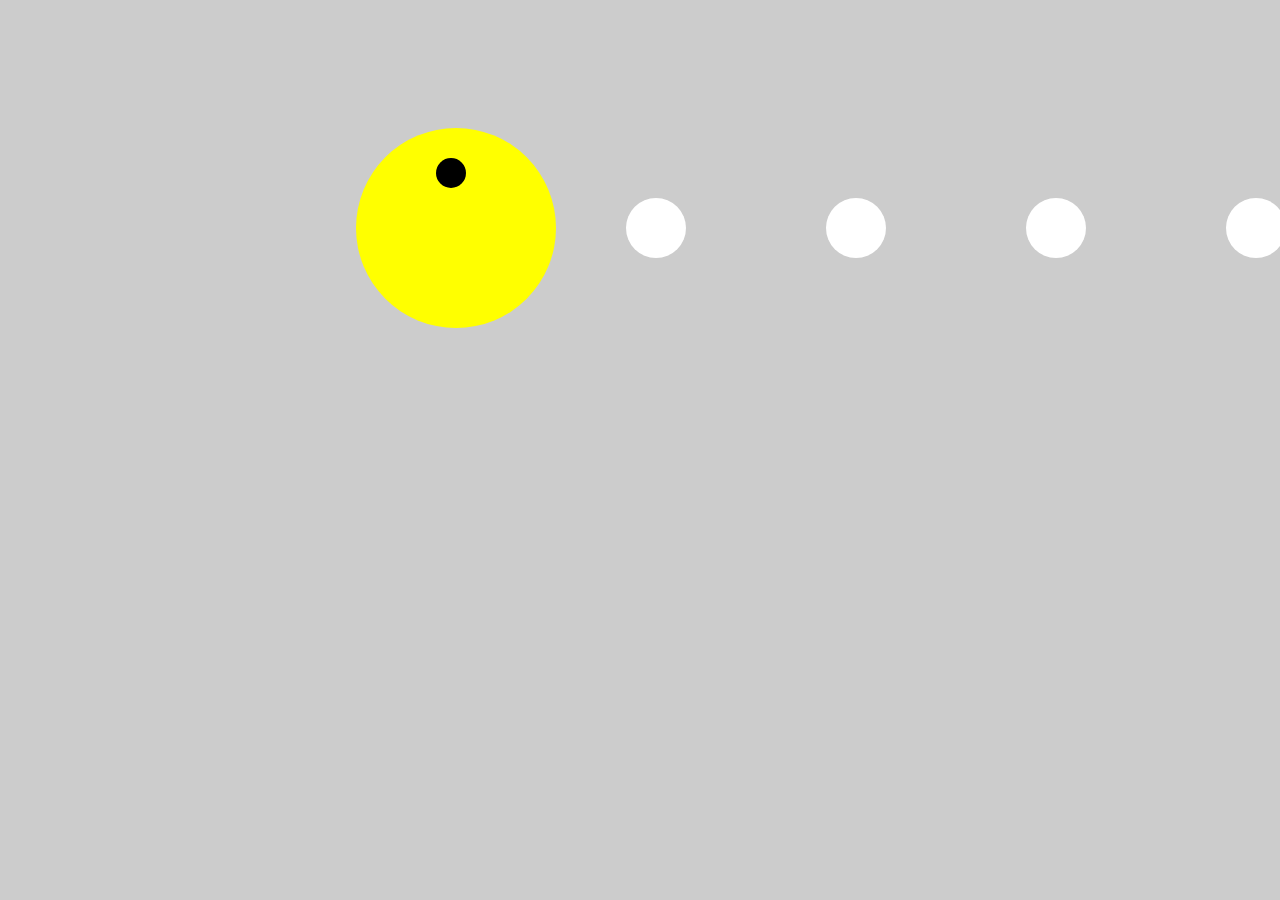
<file: index.html>
<!doctype html>
<html lang="en">
<head>
    <meta charset="UTF-8">
    <meta name="viewport"
          content="width=device-width, user-scalable=no, initial-scale=1.0, maximum-scale=1.0, minimum-scale=1.0">
    <meta http-equiv="X-UA-Compatible" content="ie=edge">
    <title>Document</title>
    <style>
        body,html{
            padding: 0;
            margin: 0;
            background: #ccc;
        }
        .box{
            width: 200px;
            height: 200px;
            border-radius: 50%;
            /*background: greenyellow;*/
            margin-left: 20%;
            margin-top: 10%;
            box-shadow: 300px 0px 0px -70px white, 500px 0px 0px -70px white,700px 0px 0px -70px white,900px 0px 0px -70px white;
            animation:an3 1.5s linear infinite;
            position: relative;
        }
        .pp{
            position: absolute;
            top: 30px;
            left: 180px;
            width: 30px;
            height: 30px;
            background: black;
            border-radius: 50%;
        }
        .box::before{
            content: " ";
            display: block;
            margin-left: 100px;
            width: 200px;
            height: 100px;
            background: yellow;
            border-radius: 100px 100px 0 0;
            animation:an2 1s infinite;
        }
        .box::after{
            content: "";
            margin-left: 100px;
            display: block;
            width: 200px;
            height: 100px;
            background: yellow;
            border-radius: 0 0 100px 100px;
            animation:an1 1s infinite;
        }
        @keyframes an1 {
            0%   {
                transform:rotateZ(0deg);}
            25%  {
                transform:rotateZ(16deg);}
            50%  {
                transform:rotateZ(32deg);}
            75%  {
                transform:rotateZ(16deg);}
            100% {
                transform:rotateZ(0deg);
            }

        }
        @keyframes an2 {
            0%   {
                transform:rotateZ(0deg);}
            25%  {
                transform:rotateZ(-16deg);}
            50%  {
                transform:rotateZ(-32deg);}
            75%  {
                transform:rotateZ(-16deg);}
            100% {
                transform:rotateZ(0deg);
            }

        }
        @keyframes an3{
            0%   {
                box-shadow: 300px 0px 0px -70px white ,500px 0px 0px -70px white,700px 0px 0px -70px white,900px 0px 0px -70px white;
            }
            100%  {
                box-shadow: 0px 0px 0px -70px white ,200px 0px 0px -70px white,500px 0px 0px -70px white,700px 0px 0px -70px white;
            }

        }
    </style>
</head>
<body>
<div class="box">
    <div class="pp"></div>
</div>
</body>
</html>
</file>
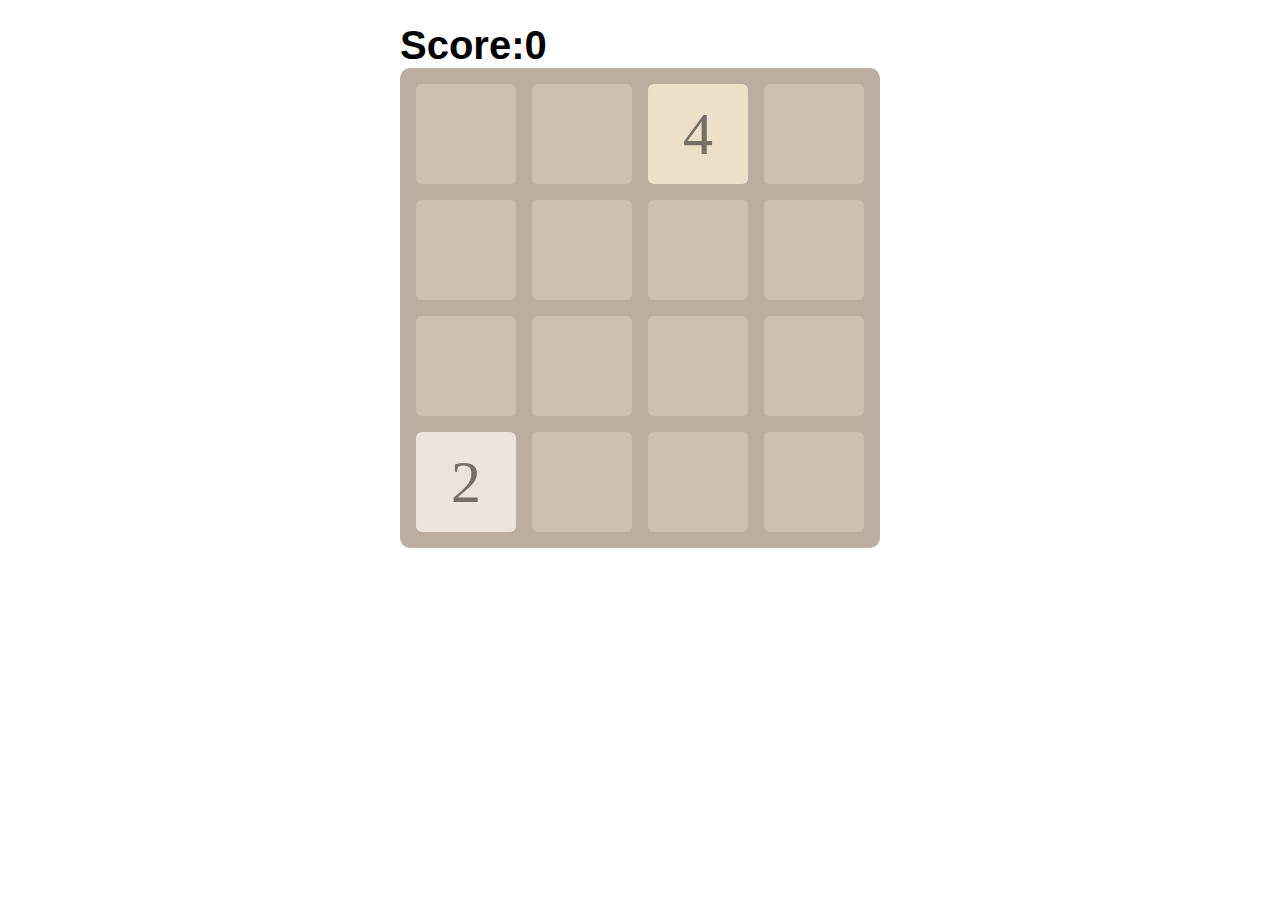
<file: index1.html>
<!doctype html>
<html>
<head>
    <meta charset="utf-8">
    <title>2048</title>
    <style type="text/css">
        #gridPanel{
            width:480px;
            height:480px;
            margin:0 auto;
            background-color:#bbada0;
            border-radius:10px;
            position:relative;
        }
        .grid,.cell{
            width:100px;
            height:100px;
            border-radius:6px;
        }
        .grid{
            float:left;
            margin:16px 0 0 16px;
            background-color:#ccc0b3;
        }
        .cell{
            text-align:center;
            line-height:100px;
            color:#776e65;
            font-size:60px;
            position:absolute;
        }
        /*每一行拥有同样的top
          每一列拥有同样的left*/
        #c00,#c01,#c02,#c03{top:16px;}
        #c00,#c10,#c20,#c30{left:16px;}
        #c10,#c11,#c12,#c13{top:132px;}
        #c01,#c11,#c21,#c31{left:132px;}
        #c20,#c21,#c22,#c23{top:248px;}
        #c02,#c12,#c22,#c32{left:248px;}
        #c30,#c31,#c32,#c33{top:364px;}
        #c03,#c13,#c23,#c33{left:364px;}
        .n2{background-color:#eee3da;}
        .n4{background-color:#ede0c8;}
        .n8{background-color:#f2b179;}
        .n16{background-color:#f59563;}
        .n32{background-color:#f67c5f;}
        .n64{background-color:#f65e3b;}
        .n128{background-color:#edcf72;}
        .n256{background-color:#edcc61;}
        .n512{background-color:#9c0;}
        .n1024{background-color:#33b5e5;}
        .n2048{background-color:#09c;}
        .n4096{background-color:#a6c;}
        .n8192{background-color:#93c;}
        .n8,.n16,.n32,.n64,.n128,.n256,.n512,.n1024,.n2048,.n4096,.n8192{color:#fff;}
        .n1024,.n2048,.n4096,.n8192{font-size:40px;}
        /*显示分数的p元素*/
        p{width:480px;margin:0 auto;font-family:Arial;font-weight:bold;font-size:40px;padding-top:15px;}
        /*game over界面样式*/
        #gameOver{width:100%;height:100%;;position:absolute;top:0px;left:0px;display:none;}
        #gameOver div{width:100%;height:100%;background-color:#555;opacity:0.5;}
        #gameOver p{position:absolute;border-radius:10px;top:200px;left:40%;width:300px;height:200px;border:1px solid #edcf72;line-height:1.6em;text-align:center;background-color:#fff;}
        .button{padding:10px;background-color:#9f8d77;border-radius:6px;color:#fff;cursor:pointer;	}
    </style>
</head>
<body>
<p>Score:<span id="score"><span></p>
<div id="gridPanel">
    <!--背景单元格-->
    <div id="g00" class="grid"></div>
    <div id="g01" class="grid"></div>
    <div id="g02" class="grid"></div>
    <div id="g03" class="grid"></div>

    <div id="g10" class="grid"></div>
    <div id="g11" class="grid"></div>
    <div id="g12" class="grid"></div>
    <div id="g13" class="grid"></div>

    <div id="g20" class="grid"></div>
    <div id="g21" class="grid"></div>
    <div id="g22" class="grid"></div>
    <div id="g23" class="grid"></div>

    <div id="g30" class="grid"></div>
    <div id="g31" class="grid"></div>
    <div id="g32" class="grid"></div>
    <div id="g33" class="grid"></div>

    <!--前景单元格-->
    <div id="c00" class="cell n2">2</div>
    <div id="c01" class="cell n4">4</div>
    <div id="c02" class="cell n8">8</div>
    <div id="c03" class="cell n16">16</div>

    <div id="c10" class="cell n32">32</div>
    <div id="c11" class="cell n64">64</div>
    <div id="c12" class="cell n128">128</div>
    <div id="c13" class="cell n256">256</div>

    <div id="c20" class="cell n512">512</div>
    <div id="c21" class="cell n1024">1024</div>
    <div id="c22" class="cell n2048">2048</div>
    <div id="c23" class="cell n4096">4096</div>

    <div id="c30" class="cell n8192">8192</div>
    <div id="c31" class="cell"></div>
    <div id="c32" class="cell"></div>
    <div id="c33" class="cell"></div>
</div>

<!--Game Over!界面-->
<div id="gameOver">
    <div><!--灰色半透明北景--></div>
    <!--前景小窗-->
    <p>Game Over!<br/>
        Score:<span id="finalScore"></span><br/>
        <a class="button" id="restart" style="font-size:30px;" onclick="game.start()">爱心 Try again!</a>
    </p>
</div>
</body>

<script>
    var game={
        data:[],//单元格中的所有数字
        score:0,
        state:1,
        RUNNING:1,
        GAME_OVER:0,
        PLAYING:2,//动画正在播放中
        start:function(){//启动游戏时调用
            this.data=[ [0,0,0,0],
                [0,0,0,0],
                [0,0,0,0],
                [0,0,0,0] ];
            //在两个随机位置生成2或4
            this.score=0;
            this.state=this.RUNNING;
            var div=document.getElementById("gameOver");
            div.style.display="none";
            this.randomNum();
            this.randomNum();
            //document.write(this.data.join("<br/>"));
            this.updateView();
        },
        isFull:function(){//判断是否已满
            /*遍历data数组，
             只要发现==0，就返回false
             如果退出循环，就返回true*/
            for(var row=0;row<4;row++){//this.data.length=4
                for(var col=0;col<4;col++){//this.data[row].length=4
                    if(this.data[row][col]==0){
                        return false;
                    }
                }
            }
            return true;
        },
        randomNum:function(){//在随机位置生成2或4
            if(this.isFull()){return;}//如果满了就不用生成
            /*循环条件：true
             随机在0到3行中生成一个行下标row
             随机在0到3列中生成一个列下标col
             如果该位置==0，随机选择2或4:如果Math.random()<0.5,选2，否则选4；放入该位置退出循环*/
            while(true){
                var row=Math.floor(Math.random()*(3-0+1)+0);
                var col=Math.floor(Math.random()*(3-0+1)+0);
                if(this.data[row][col]==0){
                    /*this.data[row][col]=Math.random()*(1-0+1)+0;
                     if(Math.random()<0.5){
                     this.data[row][col]=2;
                     }else{
                     this.data[row][col]=4;
                     }*/
                    this.data[row][col]=Math.random()<0.5?2:4;
                    break;
                }
            }
        },
        canLeft:function(){
            /*遍历每个元素（最左侧列除外），只要发现任意元素左侧数==0或者当前值==左侧值return true  如果循环正常结束，  return false*/
            for(var row=0;row<4;row++){
                for(var col=1;col<4;col++){
                    if(this.data[row][col]!=0){
                        if(this.data[row][col-1]==0||this.data[row][col]==this.data[row][col-1]){
                            return true;
                        }
                    }
                }
            }
            return false;
        },
        moveLeft:function(){//实现左移所有行
            if(this.canLeft()){//先判断能否左移
                for(var row=0;row<4;row++){
                    this.moveLeftInRow(row);
                }
                this.state=this.PLAYING;
                animation.start();
                setTimeout(function(){
                    game.state=game.RUNNING;
                    game.randomNum();
                    game.updateView();

                },animation.times*animation.interval);

            }
        },
        moveLeftInRow:function(row){//左移一行
            /*从0位置开始到2结束遍历row行中的每个元素  获得一个下一个不为0的元素的nextCol下标
             如果nextCol==-1，break；
             否则，判断合并
             如果自己==0，用下一个元素的值替换自己，将下一个元素的值设为0，让col留在原地：col--
             如果自己==下一个元素 将自己*2； 将下一个元素设为0*/
            for(var col=0;col<=2;col++){
                var nextCol=this.getNextRight(row,col);
                if(nextCol==-1){
                    break;
                }else{
                    if(this.data[row][col]==0){
                        this.data[row][col]=this.data[row][nextCol];
                        this.data[row][nextCol]=0;
                        animation.addTask(""+row+nextCol,""+row+col);
                        col--;

                    }else if(this.data[row][col]==this.data[row][nextCol]){
                        this.data[row][col]*=2;
                        this.score+=this.data[row][col];
                        this.data[row][nextCol]=0;
                        animation.addTask(""+row+nextCol,""+row+col);
                    }
                }
            }
        },
        getNextRight:function(row,col){//获得当前行中，指定位置右侧第一个不为0的数，返回下一个为0的数的位置
            /*遍历当前位置右侧每个元素	只要返现！=0的，就返回其位置下标nextCol 退出循环，返回-1*/
            for(var i=col+1;i<4;i++){
                if(this.data[row][i]!=0){
                    return i;
                }
            }
            return -1;
        },
        canRight:function(){//判断能否右移
            for(var row=0;row<4;row++){
                for(var col=2;col>=0;col--){
                    if(this.data[row][col]!=0){
                        if(this.data[row][col+1]==0||this.data[row][col]==this.data[row][col+1]){
                            return true;
                        }
                    }
                }
            }return false;
        },
        moveRight:function(){//向右移动所有行
            if(this.canRight()){
                for(var row=0;row<4;row++){
                    this.moveRightInRow(row);
                }
                this.state=this.PLAYING;
                animation.start();
                setTimeout(function(){
                    game.state=game.RUNNING;
                    game.randomNum();
                    game.updateView();

                },animation.times*animation.interval);
            }
        },
        moveRightInRow:function(row){//右移当前行
            /*从右向左遍历检查，（最左边元素除外）*/
            for(var col=3;col>0;col--){
                var nextCol=this.getNextLeft(row,col);
                if(nextCol==-1){
                    break;
                }else{if(this.data[row][col]==0){
                    this.data[row][col]=this.data[row][nextCol];
                    this.data[row][nextCol]=0;
                    animation.addTask(""+row+nextCol,""+row+col);
                    col++;
                }else if(this.data[row][col]==this.data[row][nextCol]){
                    this.data[row][col]*=2;
                    this.score+=this.data[row][col];
                    this.data[row][nextCol]=0;
                    animation.addTask(""+row+nextCol,""+row+col);
                }
                }
            }
        },
        getNextLeft:function(row,col){
            /*从当前位置向左，找下一个不为0的数*/
            for(var i=col-1;i>=0;i--){
                if(this.data[row][i]!=0){
                    return i;
                }
            }
            return -1;
        },
        canUp:function(){
            for(var row=1;row<4;row++){
                for(var col=0;col<4;col++){
                    if(this.data[row][col]!=0){
                        if(this.data[row-1][col]==0||this.data[row][col]==this.data[row-1][col]){
                            return true;
                        }
                    }
                }
            }
            return false;
        },
        moveUp:function(){
            if(this.canUp()){//先判断能否左移
                for(var col=0;col<4;col++){
                    this.moveUpInCol(col);
                }
                this.state=this.PLAYING;
                animation.start();
                setTimeout(function(){
                    game.state=game.RUNNING;
                    game.randomNum();
                    game.updateView();

                },animation.times*animation.interval);
            }
        },
        moveUpInCol:function(col){
            for(var row=0;row<3;row++){
                var nextRow=this.getNextDown(row,col);
                if(nextRow==-1){
                    break;
                }else{
                    if(this.data[row][col]==0){
                        this.data[row][col]=this.data[nextRow][col];
                        this.data[nextRow][col]=0;
                        animation.addTask(""+nextRow+col,""+row+col);
                        row--;
                    }else if(this.data[row][col]==this.data[nextRow][col]){
                        this.data[row][col]*=2;
                        this.score+=this.data[row][col];
                        this.data[nextRow][col]=0;
                        animation.addTask(""+nextRow+col,""+row+col);
                    }
                }
            }
        },
        getNextDown:function(row,col){
            for(var i=row+1;i<4;i++){
                if(this.data[i][col]!=0){
                    return i;
                }
            }
            return -1;
        },
        canDown:function(){//判断能否右移
            for(var row=0;row<3;row++){
                for(var col=0;col<4;col++){
                    if(this.data[row][col]!=0){
                        if(this.data[row+1][col]==0||this.data[row][col]==this.data[row+1][col]){
                            return true;
                        }
                    }
                }
            }
            return false;
        },
        moveDown:function(){//向右移动所有行
            if(this.canDown()){
                for(var col=0;col<4;col++){
                    this.moveDownInCol(col);
                }
                this.state=this.PLAYING;
                animation.start();
                setTimeout(function(){
                    game.state=game.RUNNING;
                    game.randomNum();
                    game.updateView();

                },animation.times*animation.interval);
            }
        },
        moveDownInCol:function(col){//右移当前行
            /*从右向左遍历检查，（最左边元素除外）*/
            for(var row=3;row>0;row--){
                var nextRow=this.getNextUp(row,col);
                if(nextRow==-1){
                    break;
                }else{
                    if(this.data[row][col]==0){
                        this.data[row][col]=this.data[nextRow][col];
                        this.data[nextRow][col]=0;
                        animation.addTask(""+nextRow+col,""+row+col);
                        row++;
                    }else if(this.data[row][col]==this.data[nextRow][col]){
                        this.data[row][col]*=2;
                        this.score+=this.data[row][col];
                        this.data[nextRow][col]=0;
                        animation.addTask(""+nextRow+col,""+row+col);
                    }
                }
            }
        },
        getNextUp:function(row,col){
            /*从当前位置向左，找下一个不为0的数*/
            for(var i=row-1;i>=0;i--){
                if(this.data[i][col]!=0){
                    return i;
                }
            }
            return -1;
        },
        /*将游戏数据整体更新到页面上*/
        updateView:function(){
            /*step1.遍历二维数组中的每个元素
             step2：找到当前元素对应的div
             拼div的id：c+row+col
             var div=document.getElementById(id)；
             step3：将当前元素的值放入div中
             如果当前值==0，就放入“”，div.innerHTML=?
             否则放入当前值
             step4：根据当前元素值修改div样式类
             div.className="类名";
             如果当前值==0，className=“cell”；
             否则className=“cell n”+当前值*/
            for(var row=0;row<4;row++){
                for(var col=0;col<4;col++){
                    var div=document.getElementById("c"+row+col);
                    /*if(this.data[row][col]==0){
                     div.innerHTML="";
                     }else{
                     div.innerHTML=this.data[row][col];
                     }*/
                    div.innerHTML=this.data[row][col]==0?"":this.data[row][col];
                    /*	if(this.data[row][col]==0){
                     div.className="cell";
                     }else{
                     div.className="cell n"+this.data[row][col];
                     }*/
                    div.className=this.data[row][col]==0?"cell":"cell n"+this.data[row][col];
                    /*将分数放入span*/
                }
            }
            /*将分数放入span*/
            var span=document.getElementById("score");
            span.innerHTML=this.score;
            /*判断游戏结束
             如果游戏结束，this.state=GAME_OVER
             显示游戏结束div
             找到gameOverdiv
             修改div的style.display*/
            if(this.isGameOver()){
                this.state=this.GAME_OVER;
                var div=document.getElementById("gameOver");
                var finalSocre=document.getElementById("finalScore");
                finalSocre.innerHTML=this.score;
                div.style.display="block";
            }
            /*if(this.state==this.RUNNING){
             var div=document.getElementById("gameOver");
             div.style.display="none";
             }*/
        },

        isGameOver:function(){//判断游戏是否结束
            /*能继续时返回false，否则返回true*/
            if(!this.isFull()){return false;}
            /*已经满了*/	/*if(this.canLeft()||this.canRight()||this.canUp()||this.canDown()){return false;}
             else{return ture;}*/
            for(var row=0;row<4;row++){
                for(var col=0;col<4;col++){
                    //if(this.data[row][col==0]){return false;}
                    if(col<3){/*检查右侧相邻*/
                        if(this.data[row][col]==this.data[row][col+1]){
                            return false;
                        }
                    }
                    if(row<3){/*检查下方相邻*/
                        if(this.data[row][col]==this.data[row+1][col]){
                            return false;
                        }
                    }
                }
            }
            return true;
        }
    }
    //当窗口加载后，调用game对象的start方法
    window.onload=function(){//事件处理函数
        game.start();
        //console.log(game.moveLeftInRow(0));
        document.onkeydown=function(){
            /*step1：先获得事件对象！
             所有事件发生时，都自动创建一个event对象
             event对象中封装了事件信息，比如：鼠标的坐标，触发事件的元素，按键的编号
             step2：获得事件对象中的按键编号
             如果是37号，就调用moveLeft
             */
            if(game.state!=game.PLAYING){
                var event=window.event||arguments[0];//||经常用于解决浏览器兼容性问题
                if(game.state==game.RUNNING){
                    if(event.keyCode==37){
                        game.moveLeft();
                    }else if(event.keyCode==39){
                        game.moveRight();
                    }
                    else if(event.keyCode==38){
                        game.moveUp();
                    }
                    else if(event.keyCode==40){
                        game.moveDown();
                    }
                }else if(event.keyCode==13){
                    game.start();
                }
            }
        }
    }
    // animation
    function Task(obj,topStep,leftStep){
        this.obj=obj;
        this.topStep=topStep;
        this.leftStep=leftStep;
    }
    /*moveStep方法将当前元素对象移动一步*/
    Task.prototype.moveStep=function(){
        var style=getComputedStyle(this.obj,null);
        var top=parseInt(style.top);
        var left=parseInt(style.left);
        this.obj.style.top=top+this.topStep+"px";
        this.obj.style.left=left+this.leftStep+"px";
    }
    /*清楚元素对象的样式，使其返回原地*/
    Task.prototype.clear=function(){
        this.obj.style.left="";
        this.obj.style.top="";
    }
    var animation={
        times:10,//每个动画10步完成
        interval:10,//10毫秒迈一步
        timer:null,//保存定时器id的属性
        tasks:[],//保存每次需要移动的任务

        addTask:function(source,target){
            console.log(source+","+target);
            var sourceDiv=document.getElementById("c"+source);
            var targetDiv=document.getElementById("c"+target);
            var sourceStyle=getComputedStyle(sourceDiv);
            var targetStyle=getComputedStyle(targetDiv);
            var topStep=(parseInt(targetStyle.top)-parseInt(sourceStyle.top))/this.times;
            var leftStep=(parseInt(targetStyle.left)-parseInt(sourceStyle.left))/this.times;
            var task=new Task(sourceDiv,topStep,leftStep);
            this.tasks.push(task);
        },
        start:function(){
            this.timer=setInterval(function(){
                for(var i=0;i<animation.tasks.length;i++){
                    animation.tasks[i].moveStep();
                }
                animation.times--;
                if(animation.times==0){
                    for(var i=0;i<animation.tasks.length;i++){
                        animation.tasks[i].clear();
                    }
                    clearInterval(animation.timer);
                    animation.timer=null;
                    animation.tasks=[];
                    animation.times=10;
                }
            },this.interval);
        }
    }
</script>
</html>
</file>
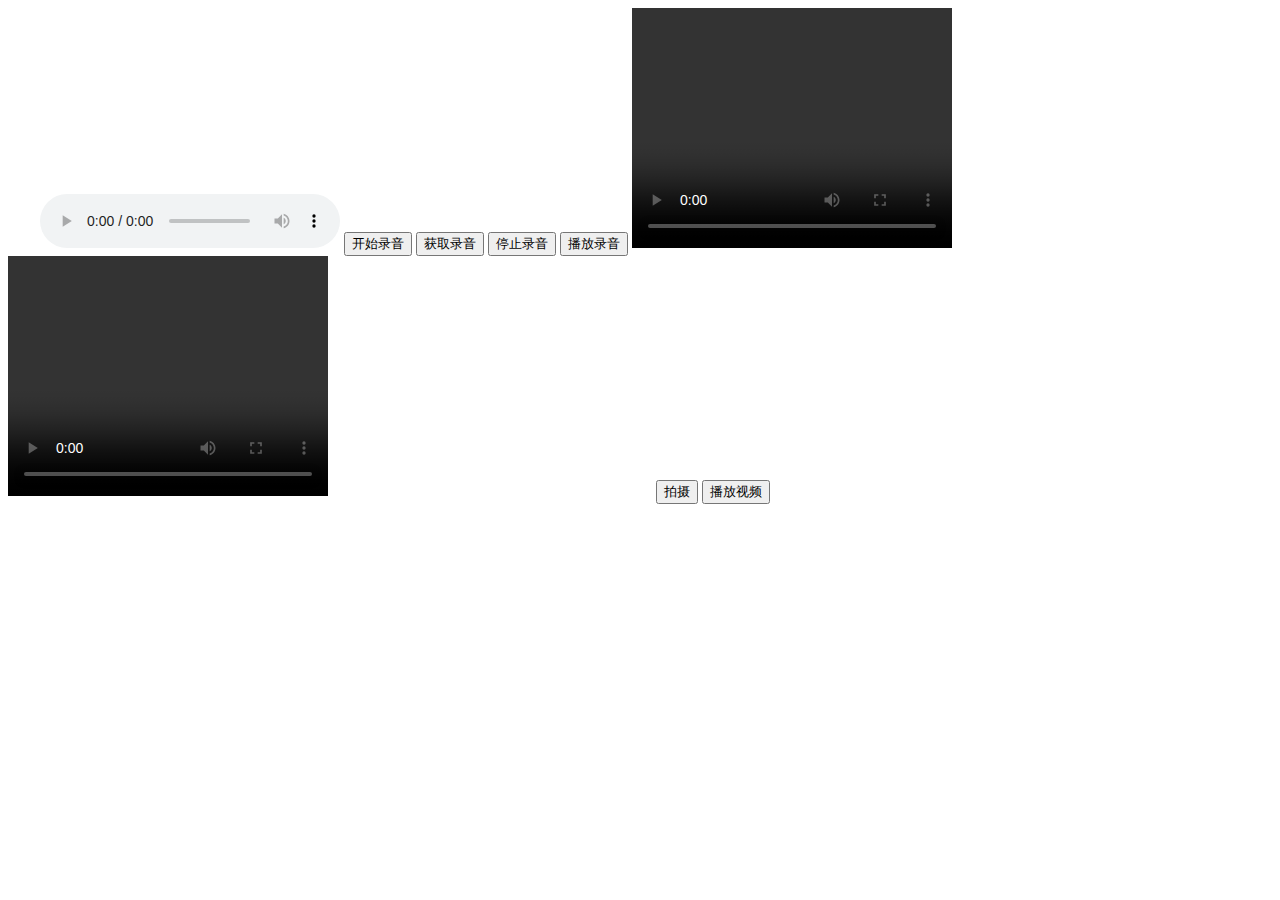
<file: luying.html>
<!doctype html>
<html lang="en">
<head>
    <meta charset="UTF-8">
    <title>粒子动画</title>
</head>
<body>
<span style="white-space:pre">        </span><audio controls autoplay></audio>
<input type="button" value="开始录音" onclick="startRecording()"/>
<input type="button" value="获取录音" onclick="obtainRecord()"/>
<input type="button" value="停止录音" onclick="stopRecord()"/>
<input type="button" value="播放录音" onclick="playRecord()"/>

<video id="video1" width="320px" height="240px" controls autoplay ></video>
<video id="video2" width="320px" height="240px" controls autoplay ></video>
<canvas id="canvas1" width="320" height="240"></canvas>
<input type="button" value="拍摄" onclick="scamera()"/>
<input type="button" value="播放视频" onclick="playVideo()"/>
</form>
</body>
</html>
<script>
    (function (window) {
        //兼容
        window.URL = window.URL || window.webkitURL;
        navigator.getUserMedia = navigator.getUserMedia || navigator.webkitGetUserMedia || navigator.mozGetUserMedia || navigator.msGetUserMedia;

        var HZRecorder = function (stream, config) {
            config = config || {};
            config.sampleBits = config.sampleBits || 8;      //采样数位 8, 16
            config.sampleRate = config.sampleRate || (44100 / 6);   //采样率(1/6 44100)


            //创建一个音频环境对象
            audioContext = window.AudioContext || window.webkitAudioContext;
            var context = new audioContext();

            //将声音输入这个对像
            var audioInput = context.createMediaStreamSource(stream);

            //设置音量节点
            var volume = context.createGain();
            audioInput.connect(volume);

            //创建缓存，用来缓存声音
            var bufferSize = 4096;

            // 创建声音的缓存节点，createScriptProcessor方法的
            // 第二个和第三个参数指的是输入和输出都是双声道。
            var recorder = context.createScriptProcessor(bufferSize, 2, 2);

            var audioData = {
                size: 0          //录音文件长度
                , buffer: []     //录音缓存
                , inputSampleRate: context.sampleRate    //输入采样率
                , inputSampleBits: 16       //输入采样数位 8, 16
                , outputSampleRate: config.sampleRate    //输出采样率
                , oututSampleBits: config.sampleBits       //输出采样数位 8, 16
                , input: function (data) {
                    this.buffer.push(new Float32Array(data));
                    this.size += data.length;
                }
                , compress: function () { //合并压缩
                    //合并
                    var data = new Float32Array(this.size);
                    var offset = 0;
                    for (var i = 0; i < this.buffer.length; i++) {
                        data.set(this.buffer[i], offset);
                        offset += this.buffer[i].length;
                    }
                    //压缩
                    var compression = parseInt(this.inputSampleRate / this.outputSampleRate);
                    var length = data.length / compression;
                    var result = new Float32Array(length);
                    var index = 0, j = 0;
                    while (index < length) {
                        result[index] = data[j];
                        j += compression;
                        index++;
                    }
                    return result;
                }
                , encodeWAV: function () {
                    var sampleRate = Math.min(this.inputSampleRate, this.outputSampleRate);
                    var sampleBits = Math.min(this.inputSampleBits, this.oututSampleBits);
                    var bytes = this.compress();
                    var dataLength = bytes.length * (sampleBits / 8);
                    var buffer = new ArrayBuffer(44 + dataLength);
                    var data = new DataView(buffer);

                    var channelCount = 1;//单声道
                    var offset = 0;

                    var writeString = function (str) {
                        for (var i = 0; i < str.length; i++) {
                            data.setUint8(offset + i, str.charCodeAt(i));
                        }
                    };

                    // 资源交换文件标识符
                    writeString('RIFF'); offset += 4;
                    // 下个地址开始到文件尾总字节数,即文件大小-8
                    data.setUint32(offset, 36 + dataLength, true); offset += 4;
                    // WAV文件标志
                    writeString('WAVE'); offset += 4;
                    // 波形格式标志
                    writeString('fmt '); offset += 4;
                    // 过滤字节,一般为 0x10 = 16
                    data.setUint32(offset, 16, true); offset += 4;
                    // 格式类别 (PCM形式采样数据)
                    data.setUint16(offset, 1, true); offset += 2;
                    // 通道数
                    data.setUint16(offset, channelCount, true); offset += 2;
                    // 采样率,每秒样本数,表示每个通道的播放速度
                    data.setUint32(offset, sampleRate, true); offset += 4;
                    // 波形数据传输率 (每秒平均字节数) 单声道×每秒数据位数×每样本数据位/8
                    data.setUint32(offset, channelCount * sampleRate * (sampleBits / 8), true); offset += 4;
                    // 快数据调整数 采样一次占用字节数 单声道×每样本的数据位数/8
                    data.setUint16(offset, channelCount * (sampleBits / 8), true); offset += 2;
                    // 每样本数据位数
                    data.setUint16(offset, sampleBits, true); offset += 2;
                    // 数据标识符
                    writeString('data'); offset += 4;
                    // 采样数据总数,即数据总大小-44
                    data.setUint32(offset, dataLength, true); offset += 4;
                    // 写入采样数据
                    if (sampleBits === 8) {
                        for (var i = 0; i < bytes.length; i++, offset++) {
                            var s = Math.max(-1, Math.min(1, bytes[i]));
                            var val = s < 0 ? s * 0x8000 : s * 0x7FFF;
                            val = parseInt(255 / (65535 / (val + 32768)));
                            data.setInt8(offset, val, true);
                        }
                    } else {
                        for (var i = 0; i < bytes.length; i++, offset += 2) {
                            var s = Math.max(-1, Math.min(1, bytes[i]));
                            data.setInt16(offset, s < 0 ? s * 0x8000 : s * 0x7FFF, true);
                        }
                    }

                    return new Blob([data], { type: 'audio/wav' });
                }
            };

            //开始录音
            this.start = function () {
                audioInput.connect(recorder);
                recorder.connect(context.destination);
            };

            //停止
            this.stop = function () {
                recorder.disconnect();
            };

            //获取音频文件
            this.getBlob = function () {
                this.stop();
                return audioData.encodeWAV();
            };

            //回放
            this.play = function (audio) {
                audio.src = window.URL.createObjectURL(this.getBlob());
            };

            //上传
            this.upload = function (url, callback) {
                var fd = new FormData();
                fd.append('audioData', this.getBlob());
                var xhr = new XMLHttpRequest();
                if (callback) {
                    xhr.upload.addEventListener('progress', function (e) {
                        callback('uploading', e);
                    }, false);
                    xhr.addEventListener('load', function (e) {
                        callback('ok', e);
                    }, false);
                    xhr.addEventListener('error', function (e) {
                        callback('error', e);
                    }, false);
                    xhr.addEventListener('abort', function (e) {
                        callback('cancel', e);
                    }, false);
                }
                xhr.open('POST', url);
                xhr.send(fd);
            };

            //音频采集
            recorder.onaudioprocess = function (e) {
                audioData.input(e.inputBuffer.getChannelData(0));
                //record(e.inputBuffer.getChannelData(0));
            };

        };
        //抛出异常
        HZRecorder.throwError = function (message) {
            throw new function () { this.toString = function () { return message; };};
        };
    //是否支持录音
        HZRecorder.canRecording = (navigator.getUserMedia != null);
        //获取录音机
        HZRecorder.get = function (callback, config) {
            if (callback) {
                if (navigator.getUserMedia) {
                    navigator.getUserMedia(
                        { audio: true } //只启用音频
                        , function (stream) {
                            var rec = new HZRecorder(stream, config);
                            callback(rec);
                        }
                        , function (error) {
                            switch (error.code || error.name) {
                                case 'PERMISSION_DENIED':
                                case 'PermissionDeniedError':
                                    HZRecorder.throwError('用户拒绝提供信息。');
                                    break;
                                case 'NOT_SUPPORTED_ERROR':
                                case 'NotSupportedError':
                                    HZRecorder.throwError('<a href="http://www.it165.net/edu/ewl/" target="_blank" class="keylink">浏览器</a>不支持硬件设备。');
                                    break;
                                case 'MANDATORY_UNSATISFIED_ERROR':
                                case 'MandatoryUnsatisfiedError':
                                    HZRecorder.throwError('无法发现指定的硬件设备。');
                                    break;
                                default:
                                    HZRecorder.throwError('无法打开麦克风。异常信息:' + (error.code || error.name));
                                    break;
                            }
                        });
                } else {
                    HZRecorder.throwErr('当前<a href="http://www.it165.net/edu/ewl/" target="_blank" class="keylink">浏览器</a>不支持录音功能。'); return;
                }
            }
        };
        window.HZRecorder = HZRecorder;

    })(window);
    /* 音频 */
    var recorder;
    var audio = document.querySelector('audio');

    function startRecording() {
        HZRecorder.get(function (rec) {
            recorder = rec;
            recorder.start();
        });
    }


    function obtainRecord(){
        var record = recorder.getBlob();
        debugger;
    };

    function stopRecord(){
        recorder.stop();
    };

    function playRecord(){
        recorder.play(audio);
    };

    /* 视频 */
    function scamera() {
        var videoElement = document.getElementById('video1');
        var canvasObj = document.getElementById('canvas1');
        var context1 = canvasObj.getContext('2d');
        context1.fillStyle = "#ffffff";
        context1.fillRect(0, 0, 320, 240);
        context1.drawImage(videoElement, 0, 0, 320, 240);
    };

    function playVideo(){
        var videoElement1 = document.getElementById('video1');
        var videoElement2 = document.getElementById('video2');
        videoElement2.setAttribute("src", videoElement1);
    };
</script>
</file>
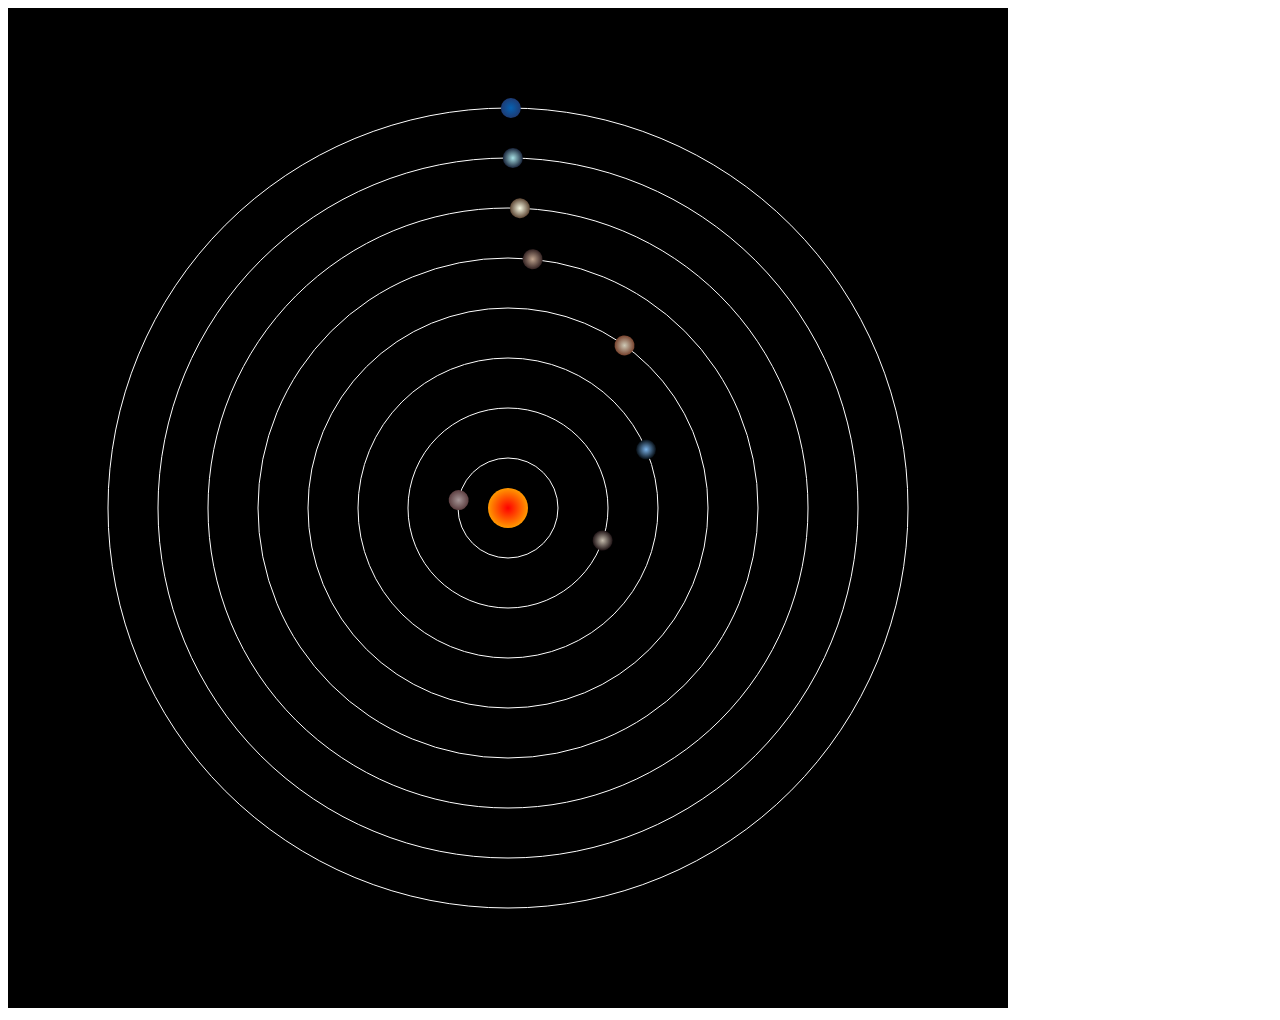
<file: taiyangxi.html>
<!doctype html>
<html lang="en">
<head>
    <meta charset="UTF-8">
    <title>粒子动画</title>
    <style>
        canvas{background:#ccc;}
    </style>
</head>
<body>
<canvas id="canvas" width="1000" height="1000" style="background-color: #000;"></canvas>
</body>
</html>
<script>

var canvas=document.getElementById("canvas");
var cxt=canvas.getContext("2d");

function DrawTrack(){
for(var i=0;i<8;i++){
cxt.beginPath();
cxt.arc(500,500,(i+1)*50,0,360,false);
cxt.closePath();
cxt.strokeStyle="#fff";
cxt.stroke();
}
}
function DrawStart(x,y,radius,cycle,sColor,eColor){
//画出星球需要哪些属性

//星球的坐标点
this.x=x;
this.y=y;
//星球的半径
this.radius=radius;
//星球的颜色(开始色,结束色)
this.sColor=sColor;
this.eColor=eColor;
//创建一个渐变色空对象
this.color=null;
this.time=0;
//公共周期
this.cycle=cycle;
this.draw=function(){
cxt.save();
cxt.translate(500,500);
//设置旋转角度
cxt.rotate(this.time*360/this.cycle*Math.PI/180);
cxt.beginPath();
cxt.arc(this.x,this.y,this.radius,0,360,false);
cxt.closePath();
this.color=cxt.createRadialGradient(this.x,this.y,0,this.x,this.y,this.radius);
this.color.addColorStop(0,this.sColor);
this.color.addColorStop(1,this.eColor);
cxt.fillStyle=this.color;
cxt.fill();
cxt.restore();
this.time+=1;
}
} function Sun(){//太阳1
DrawStart.call(this,0,0,20,0,"#f00","#f90");
}
function Mercury(){//水星2
DrawStart.call(this,0,-50,10,87.70,"#A69697","#5c3e40");
}
function Venus(){//金星3
DrawStart.call(this,0,-100,10,224.71,"#c4bbac","#1f1315");
}
function Earth(){//地球4
DrawStart.call(this,0,-150,10,365.224,"#78b1e8","#050c12");
}
function Mars(){//火星5
DrawStart.call(this,0,-200,10,686.98,"#cec9b6","#76422d");
}
function Jupiter(){//木星6
DrawStart.call(this,0,-250,10,4332.589,"#c0a48e","#322");
}
function Saturn(){//土星7
DrawStart.call(this,0,-300,10,10759.5,"#f7f9e3","#5c4533");
}
function Uranus(){//天王星8
DrawStart.call(this,0,-350,10,30799.95,"#a7e1e5","#19243a");
}
function Neptune(){//天王星9
DrawStart.call(this,0,-400,10,60152.95,"#0661b2","#1E3b73");
}

var s=new Sun();//1

var m=new Mercury();//2
var v=new Venus();//3
var e=new Earth();//4
var ma=new Mars();//5
var j=new Jupiter();//6
var sa=new Saturn();//7
var ur=new Uranus();//8
var ne=new Neptune();//9

setInterval(function(){
cxt.clearRect(0,0,1000,1000);
DrawTrack();
s.draw();
m.draw();
v.draw();
e.draw();
ma.draw();
j.draw();
sa.draw();
ur.draw();
ne.draw();
},10);
</script>
</file>
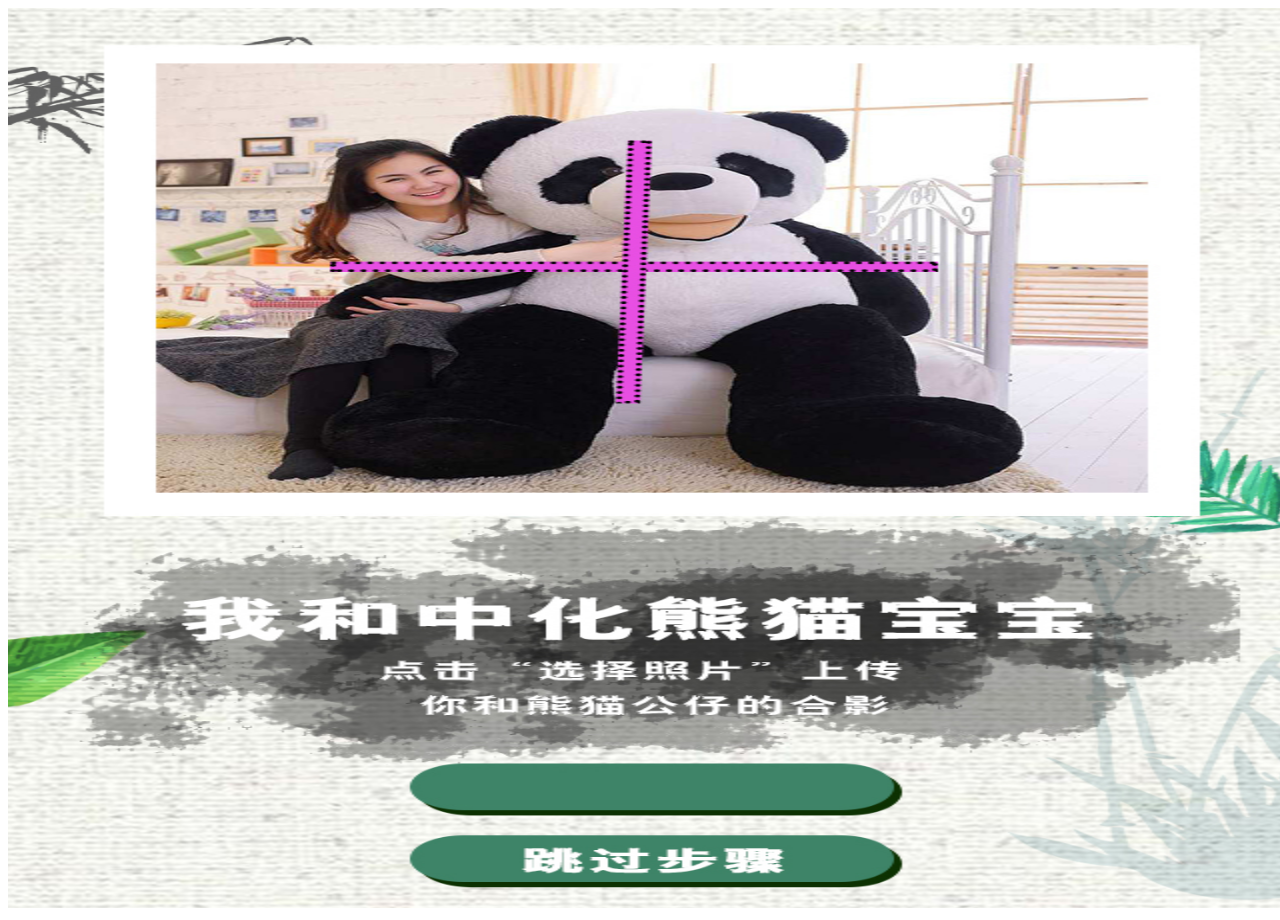
<file: tupianhechengjiaformshangchuanheyulan/compoundbk.html>
<!doctype html>
<html lang="en">
<head>
    <meta charset="UTF-8">
    <meta name="viewport"
          content="width=device-width, user-scalable=no, initial-scale=1.0, maximum-scale=1.0, minimum-scale=1.0">
    <meta http-equiv="X-UA-Compatible" content="ie=edge">
    <script src="js/jquery-3.0.0.min(2).js"></script>
    <title>Document</title>
</head>
<body>
<div id="imgBox"></div>
<canvas id="canvas" ></canvas>
</body>
<script>
    var canvas=document.getElementById("canvas");
    var ctx=canvas.getContext('2d');
    var h=$(window).height();
    var w=$(window).width();
    canvas.height=h;
    canvas.width=w;
    var img=new Image();
    img.src="img/xm.jpg";
    img.onload = function(){
        ctx.drawImage(img,0,0,w,h);
    };
    // 切圆函数
    function circleImg(ctx, img, x, y, r) {
        ctx.save();
        var d =2 * r;
        var cx = x + r;
        var cy = y + r;
        ctx.arc(cx, cy, r, 0, 2 * Math.PI);
        ctx.clip();
        ctx.drawImage(img, x, y, d, d);
        ctx.restore();
    }
</script>
</html>
</file>
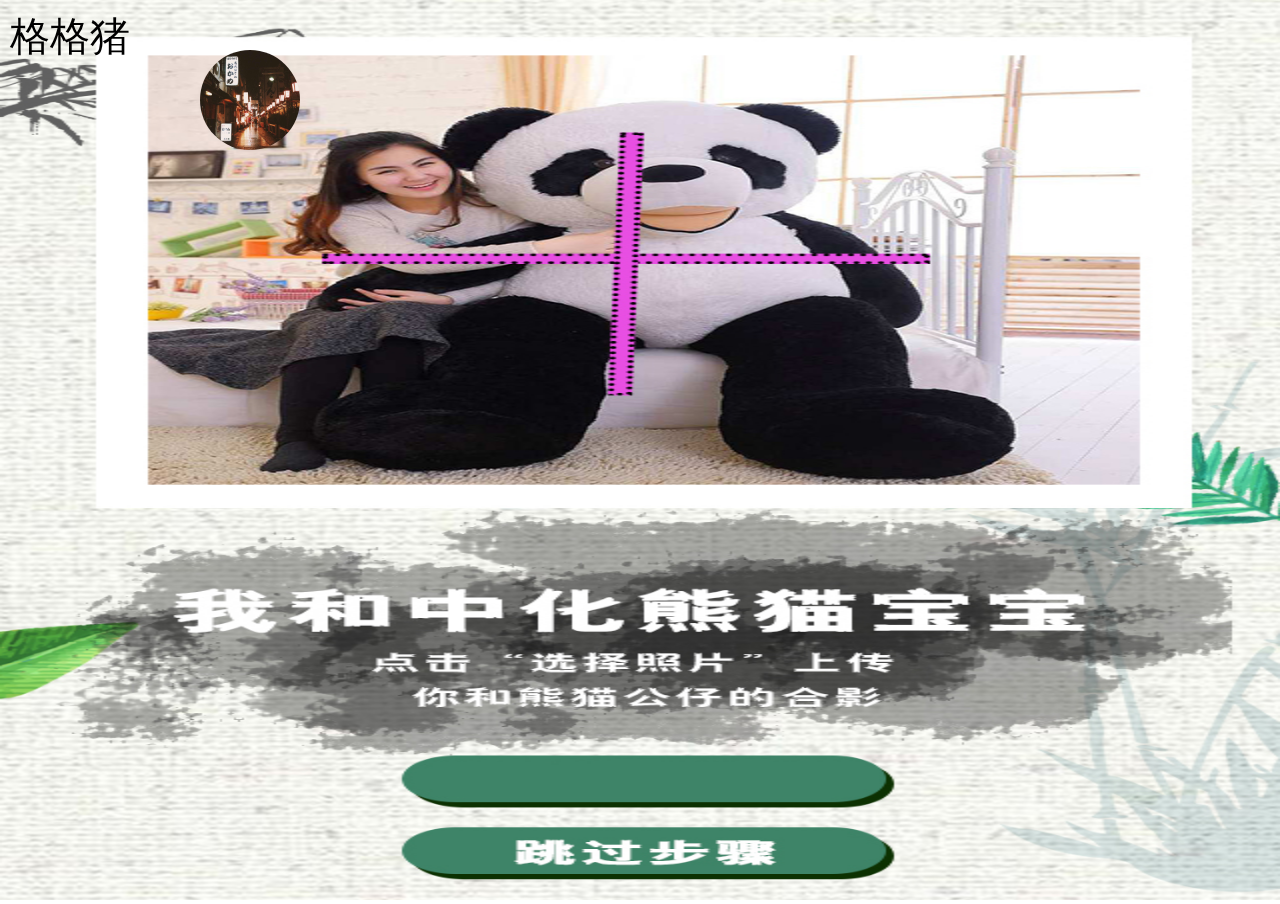
<file: tupianhechengjiaformshangchuanheyulan/compoundzs.html>
<!doctype html>
<html lang="en">
<head>
    <meta charset="UTF-8">
    <meta name="viewport"
          content="width=device-width, user-scalable=no, initial-scale=1.0, maximum-scale=1.0, minimum-scale=1.0">
    <meta http-equiv="X-UA-Compatible" content="ie=edge">
    <script src="js/jquery-3.0.0.min(2).js"></script>
    <title>Document</title>
</head>
<style>
    body,html{
        padding: 0;
        margin: 0;
    }
</style>
<body>
<div id="imgBox"></div>
<canvas id="canvas"  style="display: none"></canvas>
</body>
<script>
    var canvas=document.getElementById("canvas");
    var ctx=canvas.getContext('2d');
    var h=$(window).height();
    var w=$(window).width();
    canvas.height=h;
    canvas.width=w;
    var data=["img/xm.jpg","img/4.jpg"];
    var m="格格猪";
    function drawing(n){
        if(n<data.length){
            var img=new Image;
            img.crossOrigin = 'Anonymous'; //解决跨域
            img.src=data[n];
            img.onload=function(){
                if(n==0){
                    ctx.drawImage(img,0,0,w,h);
                }else if(n==1){
                    circleImg(ctx,img,200,50,50);
                    ctx.font="40px Arial";
                    ctx.fillStyle='black';

                    ctx.fillText(m,10,50);
                }
                drawing(n+1);
            }
        }
        // 把canvas转化成png图片放在div中
        function convertCanvasToImage(canvas) {
            var hc_image = new Image();
            hc_image.src = canvas.toDataURL("image/png");
            $('#imgBox').html(hc_image);
        }
        convertCanvasToImage(canvas);
    }
    drawing(0)
    // 封装的切圆函数
    function circleImg(ctx, img, x, y, r) {
        ctx.save();
        var d =2 * r;
        var cx = x + r;
        var cy = y + r;
        ctx.arc(cx, cy, r, 0, 2 * Math.PI);
        ctx.clip();
        ctx.drawImage(img, x, y, d, d);
        ctx.restore();
    }
</script>
</html>
</file>
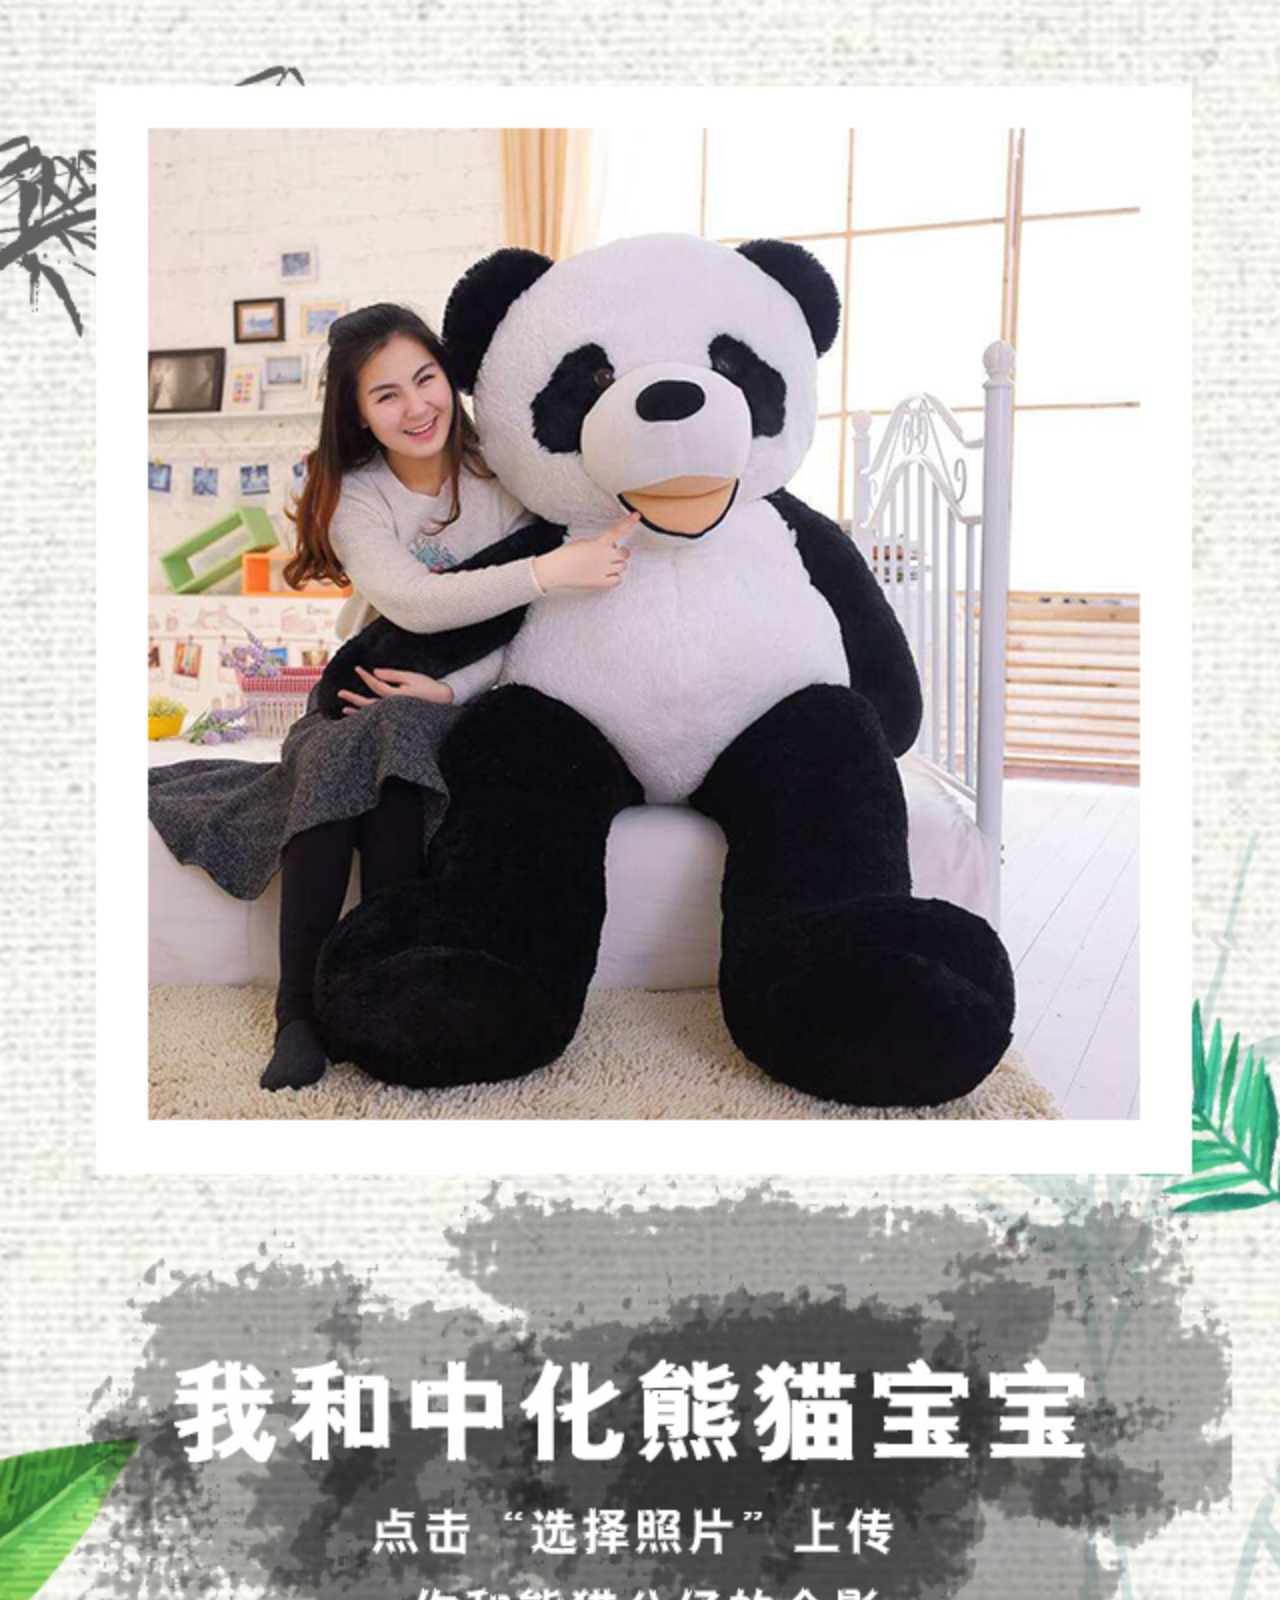
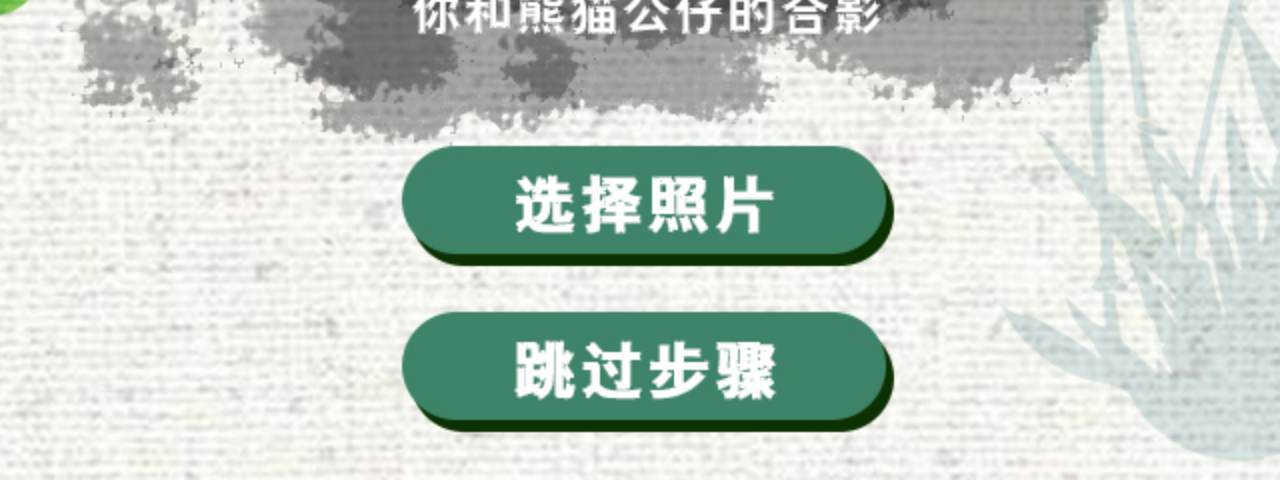
<file: tupianshangchuanformbiaodan/sc.html>
<!doctype html>
<html lang="en">
<head>
    <meta charset="UTF-8">
    <meta name="viewport" content="width=device-width, initial-scale=1">
    <title>上传</title>
    <script src="jquery-3.0.0.min(1).js"></script>
</head>
<style>
    html,body{
        padding: 0;
        margin: 0;
    }
    .nm{
        position: relative;
    }
    .nm img{
        width: 100%;
    }
.an{
    position: absolute;
    top: 83%;
    left: 32%;
    width:37%;
    height: 6%;
    background: yellow;
    opacity: 0;
    border-radius: 20%;
    z-index: 9999;
}
    .nm a{
        position: absolute;
        top: 91%;
        left:32% ;
        width:37%;
        height: 6%;
        opacity: 0;
        z-index: 999;
        background: black;
        border-radius: 20%;
    }
</style>
<body>
    <div class="nm">
        <img src="xm.jpg" alt="">
        <input class="an" id="sc"  type="file" name="file" onchange="imgPreview(this)"  />
        <a class="tg" href="">跳过步骤</a>
    </div>
</body>
<script>
    function imgPreview(fileDom){
        //获取文件
        alert(fileDom)
        var file = fileDom.files[0];
        var imageType = /^image\//;
        //是否是图片
        if (!imageType.test(file.type)) {
            alert("请选择图片！");
            return;
        }
//        上传
        var file1 = document.getElementById("sc");
        var fd = new FormData();
        fd.append(file1.files[0].name, file1.files[0]);
        console.log(file1.files[0].name, file1.files[0])
            $.ajax({
                type: 'post',
                url: '',
                data:fd,
                processData: false,
                contentType: false,
                async: false,
                success: function(data) {
                    if( data === 0) {
                        console.log("上传成功")
                    } else {
                        alert("图片太大上传失败");
                        return;
                    }
                }

            })


    }
</script>
</html>
</file>
